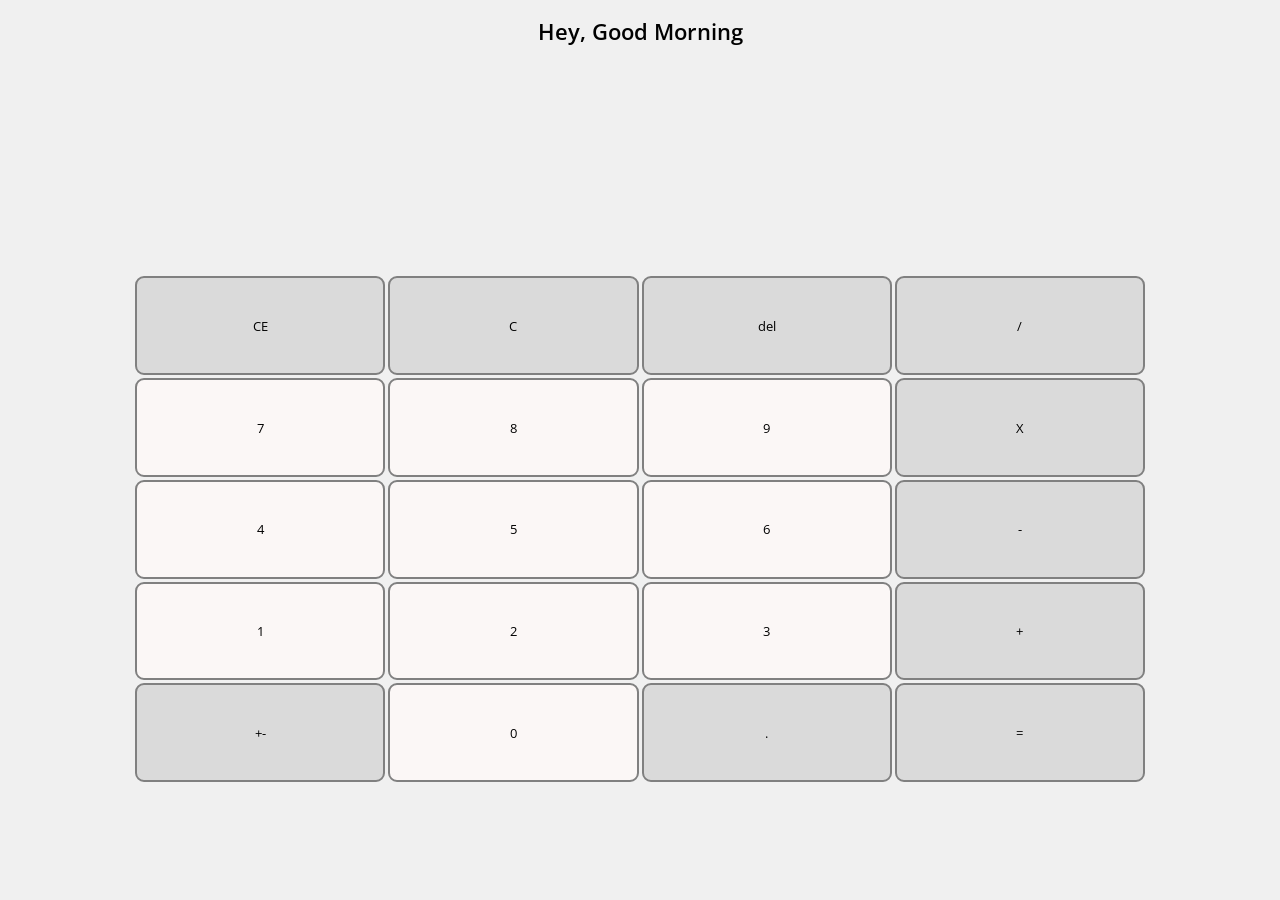
<file: Calculator/cal.html>
<!DOCTYPE html>
<html lang="en">
  <head>
    <meta charset="UTF-8" />
    <meta name="viewport" content="width=device-width, initial-scale=1.0" />
    <meta http-equiv="X-UA-Compatible" content="ie=edge" />
    <title>Calculator App</title>
    <link rel="stylesheet" href="cal.css">
    <script src="cal.js" defer></script>
  </head>
  <body>
      <section id="results">
        <p class="greeting"></p>
        <input type="text" class="live-input-display">
        <input type="text" class="answer-display">

      </section>
      <section id="inputs">
        <div class="inputs-div">
            <button id="clear-input-btn" class="operator-btn" value="CE">CE</button>
            <button id="reset-calc-btn" class="operator-btn" value="C">C</button>
            <button id="delete-btn" class="operator-btn" value="delete">del</button>
            <button id="divide-btn" class="operator-btn" value="/">/</button>
            <button id="btn-7" class="number-btn" value="7">7</button>
            <button id="btn-8" class="number-btn" value="8">8</button>
            <button id="btn-9" class="number-btn" value="9">9</button>
            <button id="multiply-btn" class="operator-btn" value="X">X</button>
            <button id="btn-4" class="number-btn" value="4">4</button>
            <button id="btn-5" class="number-btn" value="5">5</button>
            <button id="btn-6" class="number-btn" value="6">6</button>
            <button id="subtract-btn" class="operator-btn" value="-">-</button>
            <button id="btn-1" class="number-btn" value="1">1</button>
            <button id="btn-2" class="number-btn" value="2">2</button>
            <button id="btn-3" class="number-btn" value="3">3</button>
            <button id="add-btn" class="operator-btn" value="+">+</button>
            <button id="negation-btn" class="operator-btn" value="+-">+-</button>
            <button id="btn-0" class="number-btn" value="0">0</button>
            <button id="decimal-btn" class="operator-btn" value=".">.</button>
            <button id="equals-btn" class="operator-btn" value="=">=</button>
        </div>
      </section>
  </body>
</html>
</file>
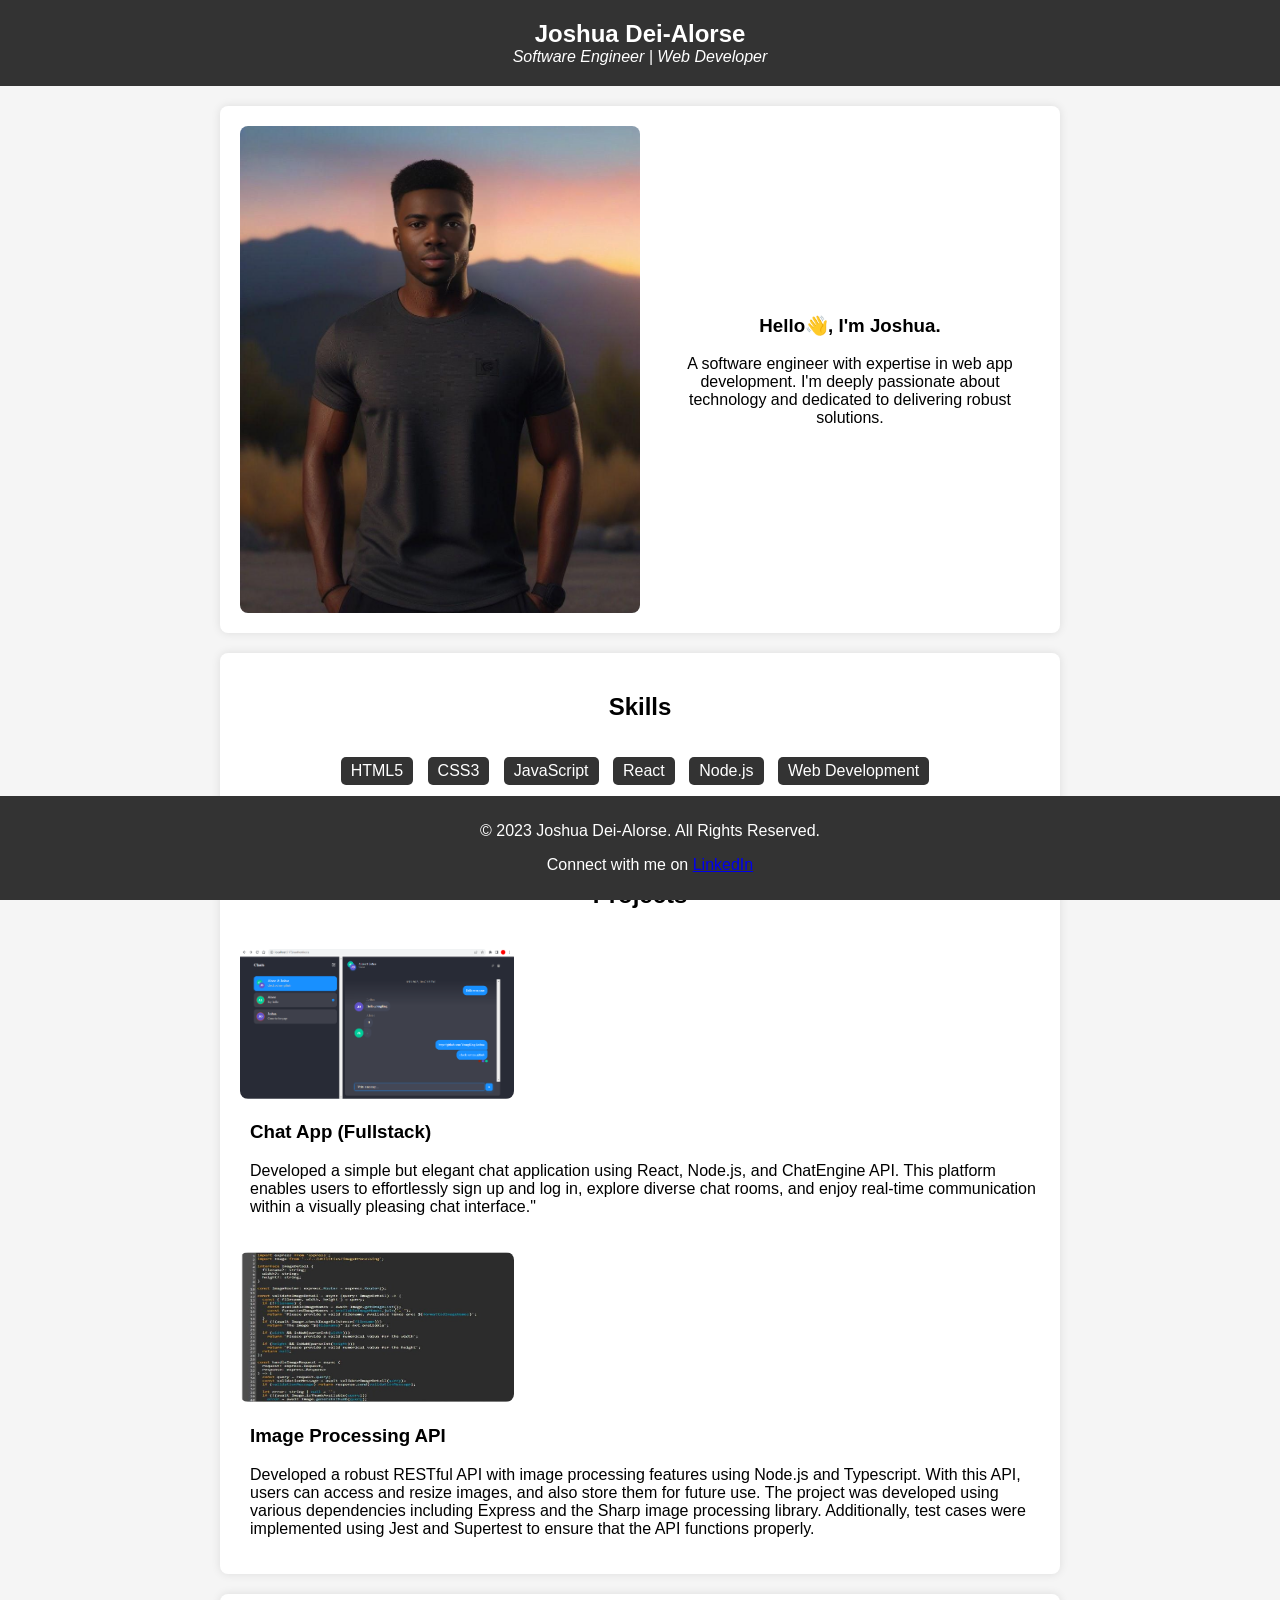
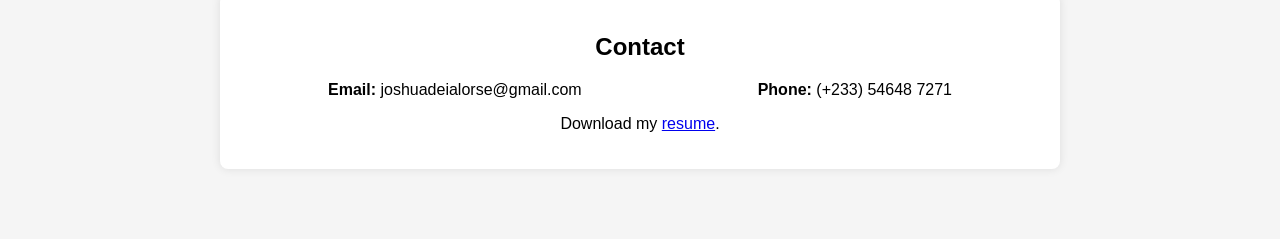
<file: Portfolio/portfolio.html>
<!DOCTYPE html>
<html lang="en">
<head>
  <meta charset="UTF-8">
  <meta name="viewport" content="width=device-width, initial-scale=1.0">
  <link rel="stylesheet" href="portfolio.css">
  <title>JOSHUA DEI-ALORSE</title>
</head>
<body>

  <!-- Header Section -->
  <header>
    <div class="logo">Joshua Dei-Alorse</div>
    <div class="tagline">Software Engineer | Web Developer</div>
  </header>

  <!-- About Section -->
  <section id="about">
    <img src="assets/youngKing.jpg" alt="Joshua"  width="400" 
     height="500">
    <div class="bio">
      <h3>Hello👋, I'm Joshua.</h3>
      <p>A software engineer with expertise in web app development. I'm deeply passionate about technology and dedicated to delivering robust solutions.</p>
    </div>
  </section>

  <!-- Skills Section -->
  <section id="skills">
    <h2>Skills</h2>
    <ul>
      <li>HTML5</li>
      <li>CSS3</li>
      <li>JavaScript</li>
      <li>React</li>
      <li>Node.js</li>
      <li>Web Development</li>
    </ul>
  </section>

  <!-- Projects Section -->
  <section id="projects">
    <h2>Projects</h2>
    <div class="project">
      <img src="assets/chat-app.png" alt="Project 1"  >
      <div class="project-info">
        <h3>Chat App (Fullstack)</h3>
        <p>Developed a simple but elegant chat application using React, Node.js, and ChatEngine API. This platform 
        enables users to effortlessly sign up and log in, explore diverse chat rooms, and enjoy real-time communication 
        within a visually pleasing chat interface."</p>
      </div>
    </div>
    <div class="project">
      <img src="assets/img-api.jpg" alt="Project 2" width="200" 
     height="500">
      <div class="project-info">
        <h3>Image Processing API</h3>
        <p>
            Developed a robust RESTful API with image processing features using Node.js and Typescript. With this API, 
            users can access and resize images, and also store them for future use. The project was developed using 
            various dependencies including Express and the Sharp image processing library. Additionally, test cases were 
            implemented using Jest and Supertest to ensure that the API functions properly.
        </p>
      </div>
    </div>
  </section>

  <!-- Contact Section -->
  <section id="contact">
    <h2>Contact</h2>
    <div class="contact-info">
      <p><strong>Email:</strong> joshuadeialorse@gmail.com</p>
      <p><strong>Phone:</strong> (+233) 54648 7271</p>
    </div>
    <p>Download my <a href="assets/younking.pdf" target="_blank" download>resume</a>.</p>
  </section>
  <footer>
    <p>&copy; 2023 Joshua Dei-Alorse. All Rights Reserved.</p>
    <p>Connect with me on <a href="https://www.linkedin.com/in/joshua-dei-alorse-ba9157236/" target="_blank">LinkedIn</a></p>
  </footer>

</body>
</html>
</file>
<file: Calculator/cal.css>
@import url("https://fonts.googleapis.com/css2?family=Open+Sans:wght@300;400;600;700&display=swap");

* {
  box-sizing: border-box;
  font-family: "Open Sans", sans-serif;
}

html {
  padding: 1rem 1rem;
  height: 100%;
}

body {
  margin: 0;
  height: 100%;
  background: rgb(240, 240, 240);
  min-width: 290px;
}

button:focus {
  outline: none;
}

header {
  display: flex;
  align-items: center;
  justify-content: space-between;
  height: 5%;
}

header div {
  display: flex;
  align-items: center;
}

header div h1,
#results .greeting {
  margin: 0;
  margin-left: 1.2rem;
  font-size: 1.4rem;
  font-weight: 600;
}

#results .greeting {
  margin: 0;
  height: 20%;
  text-align: center;
}

.side-nav {
  width: 1.3rem;
  height: 1rem;
  display: flex;
  flex-direction: column;
  justify-content: space-between;
  padding: 0;
  border: none;
  background: none;
}

.side-nav hr {
  margin: 0;
  border-style: solid;
  border-width: 0.5px;
  width: 100%;
}

.history-log {
  width: 1.3rem;
  padding: 0;
  border: none;
  background: none;
}

.history-log img {
  width: 100%;
}

#results {
  height: 30%;
}

.live-input-display {
  height: 20%;
  margin: 0;
  font: inherit;
}

.answer-display {
  height: 60%;
  font-size: 3rem;
  font-weight: 600;
}

.live-input-display,
.answer-display {
  text-align: right;
  caret-color: transparent;
  width: 100%;
  background-color: transparent;
  border: none;
}

#inputs {
  height: 70%;
}

.inputs-div {
  display: grid;
  height: 100%;
  grid-template-columns: 1fr 1fr 1fr 1fr;
  grid-template-rows: 1fr 1fr 1fr 1fr 1fr 1fr;
  grid-gap: 3px;
}

.inputs-div button {
  border: 2px solid grey;
  border-radius: 9px; 
}

.operator-btn {
  background-color: rgb(218, 218, 218);
}

.number-btn {
  background-color: rgb(251, 247, 246);
}

button:hover {
  background-color: rgb(240, 240, 240);
  border-color: rgb(218, 218, 218);
  border-width: 1.5px;
  border-style: solid;
  border-radius: 9px; 
  border: 2px solid black;
}

button:active {
  background-color: rgb(201, 199, 200);
  border-color: rgb(186, 186, 186);
  border-width: 1.5px; 
  border-style: solid;
  border-radius: 9px; 
  border: 2px solid black;
}

#multiply-btn:hover,
#divide-btn:hover,
#add-btn:hover,
#subtract-btn:hover,
#equals-btn:hover {
  background-color: rgb(0, 118, 214);
  border-color: rgb(37, 104, 163);
  border-width: 1.5px;
  border-style: solid;
}

#multiply-btn:active,
#divide-btn:active,
#add-btn:active,
#subtract-btn:active,
#equals-btn:active {
  background-color: rgb(176, 220, 255);
  border-color: rgb(175, 202, 221);
  border-width: 1.5px;
  border-style: solid;
}



@media (min-width: 780px) {
  body {
    margin: 0 auto;
    max-width: 1010px;
  }
}
</file>
<file: Portfolio/portfolio.css>
body {
  font-family: 'Arial', sans-serif;
  margin: 0;
  padding: 0;
  background-color: #f5f5f5;
  padding-bottom: 50px;
}

header {
  background-color: #333;
  color: #fff;
  padding: 20px;
  text-align: center;
}

.logo {
  font-size: 24px;
  font-weight: bold;
}

.tagline {
  font-size: 16px;
  font-style: italic;
}

section {
  display: flex;
  justify-content: center;
  align-items: center;
  max-width: 800px;
  margin: 20px auto;
  padding: 20px;
  background-color: #fff;
  border-radius: 8px;
  box-shadow: 0 0 10px rgba(0, 0, 0, 0.1);
}

img {
  max-width: 100%;
  height: auto;
  border-radius: 8px;
  margin-right: 20px;
}

.bio {
  flex: 1;
  text-align: center;
}


#skills {
  display: flex;
  flex-direction: column;
  align-items: center;
}

ul {
  list-style: none;
  padding: 0;
}

ul li {
  display: inline-block;
  margin-right: 10px;
  background-color: #333;
  color: #fff;
  padding: 5px 10px;
  border-radius: 5px;
}

.project {
  margin-top: 20px;
}

.project-info {
  margin-left: 10px;
}


#projects {
  display: flex;
  flex-direction: column;
  align-items: center;
}


#projects img {
  width: 274.453px; 
  height: 150px; 
}


#contact {
  display: flex;
  flex-direction: column;
  align-items: center;
}

.contact-info {
  display: flex;
  flex-direction: row;
  justify-content: space-around;
  width: 100%;
}

.contact-info p {
  margin: 0; 
}

footer {
  text-align: center;
  margin-top: 20px;
  padding: 10px;
  background-color: #333;
  color: #fff;
  position: fixed;
  width: 100%;
  bottom: 0;
}
</file>
